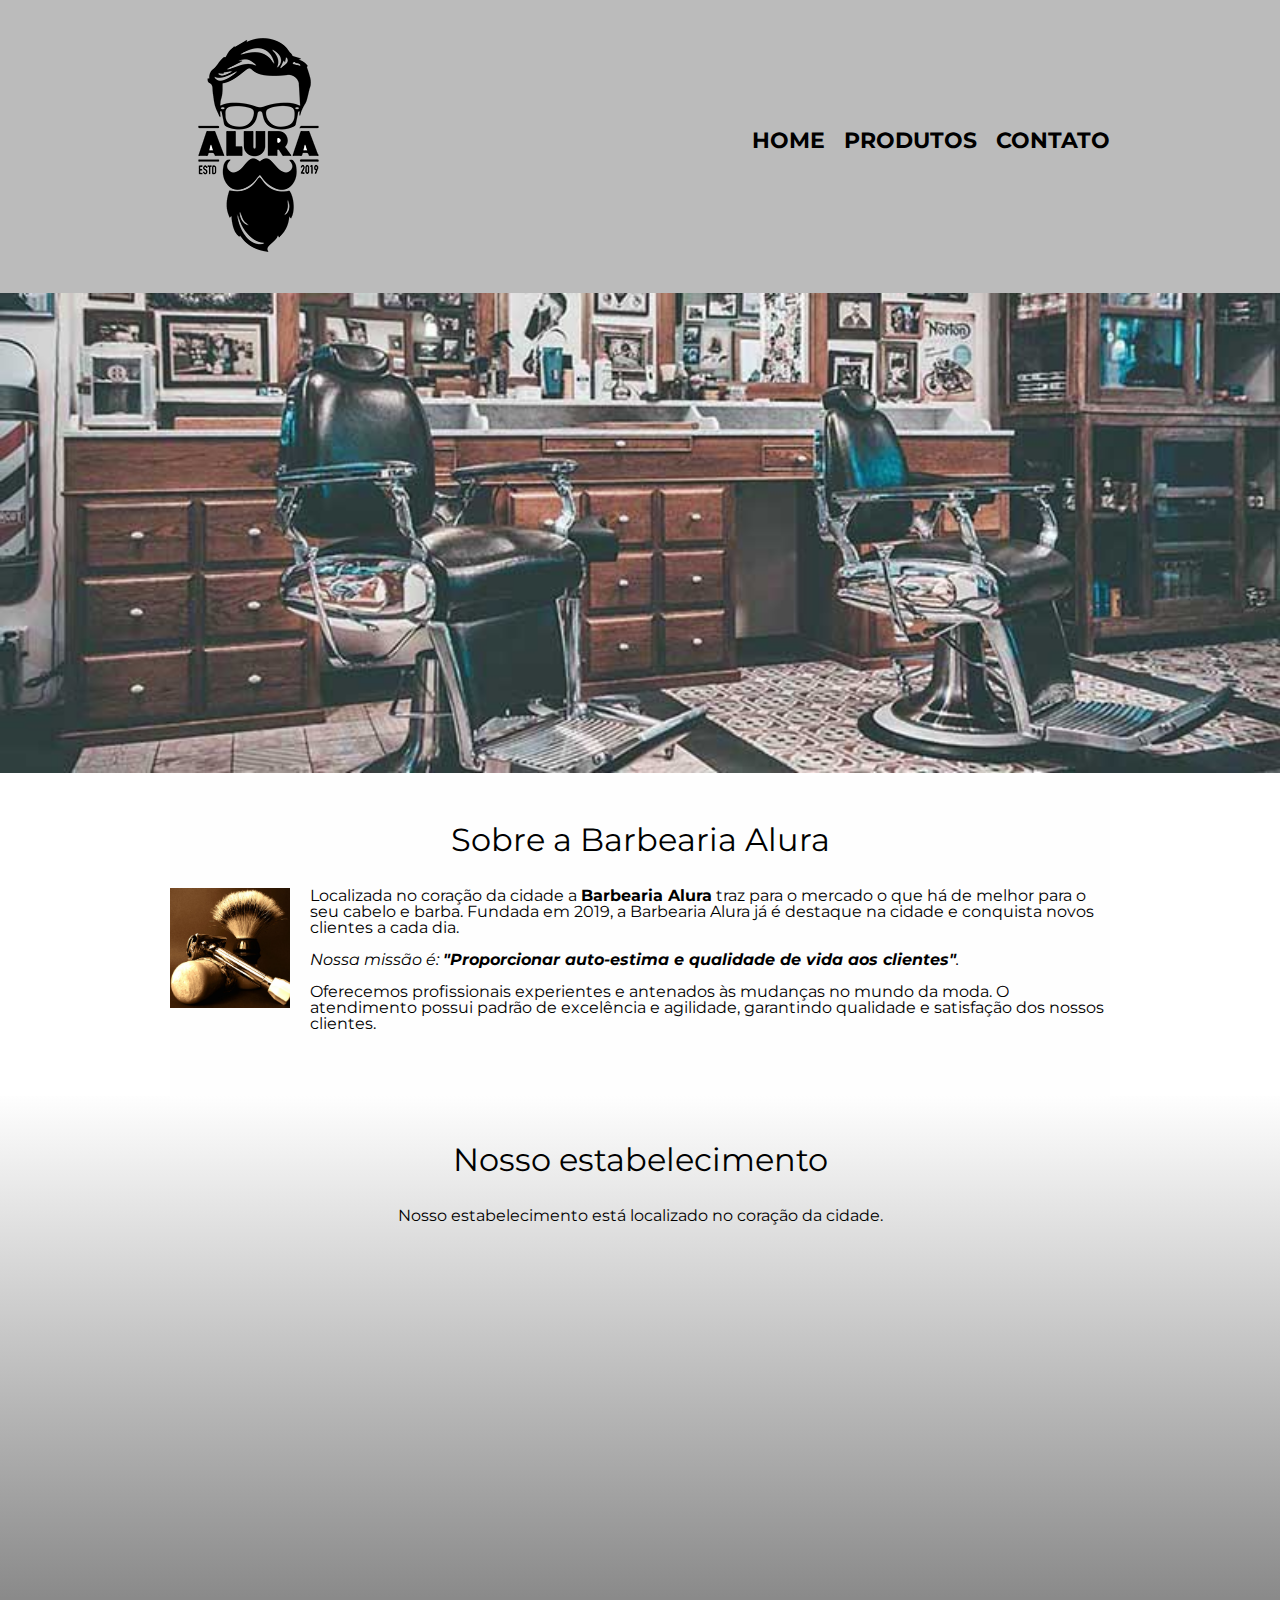
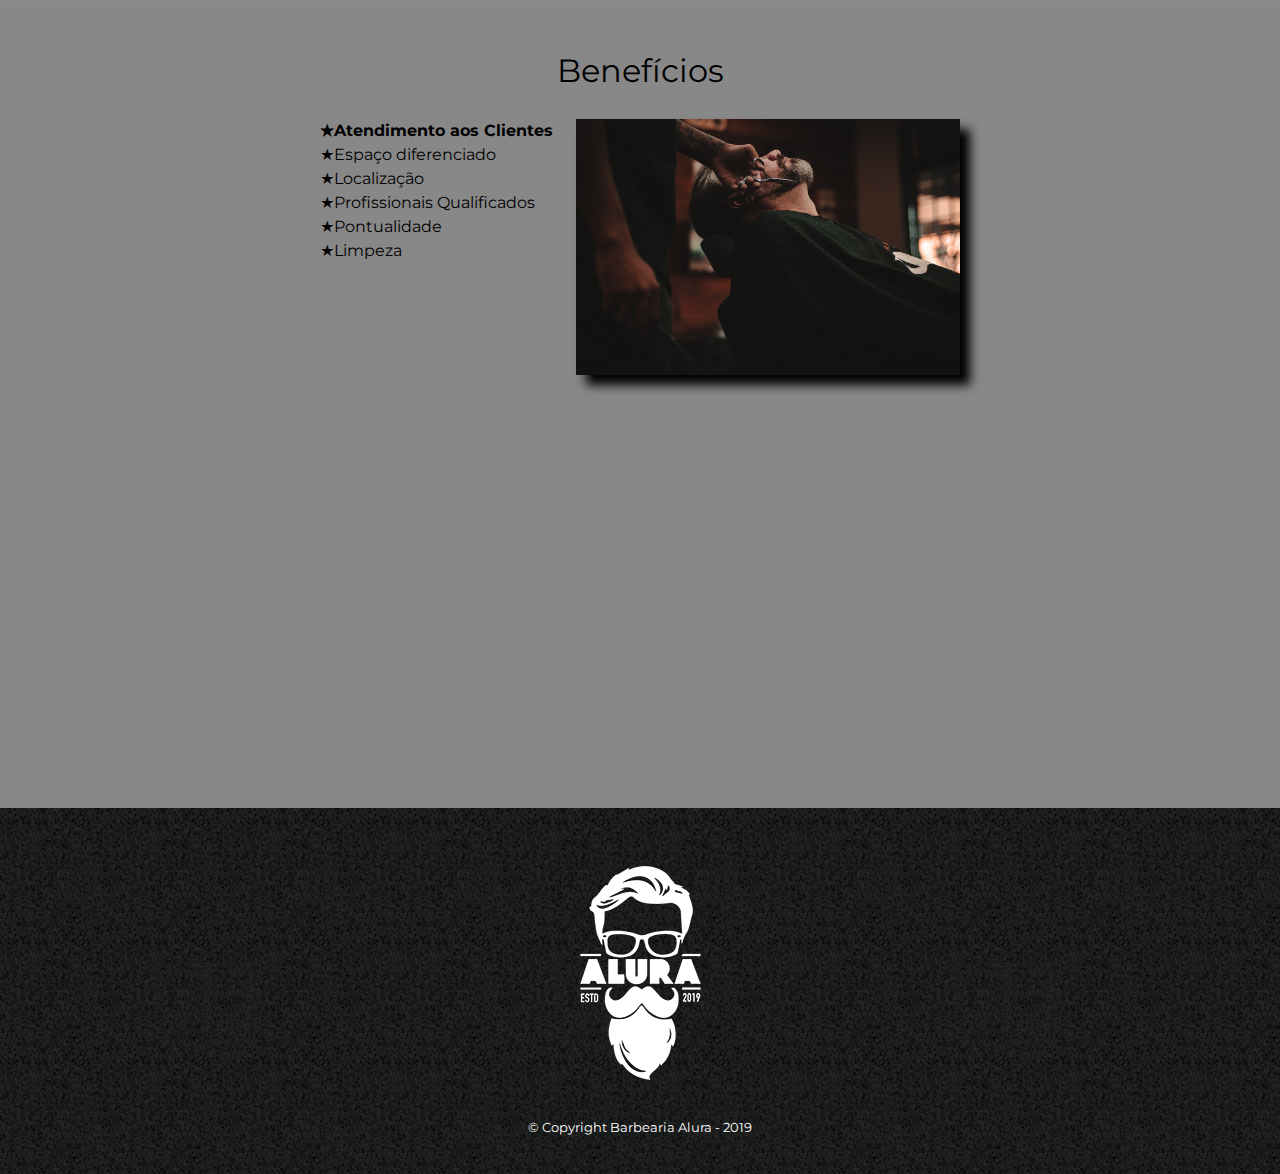
<file: index.html>
<!DOCTYPE html>
<html lang="pt-br">
  
  <head>
    <meta charset="UTF-8">
    <meta name="viewport" content="width=device-width">
    <title>Barbearia Alura</title>
    
    <link rel="stylesheet" href="./assets/css/reset.css">
    <link rel="stylesheet" href="./assets/css/style.css">
    <link href="https://fonts.googleapis.com/css?family=Montserrat&display=swap" rel="stylesheet">
  </head>

  <body>

    <header>
      <div class="caixa">
        <h1>
          <img src="./assets/img/logo.png" alt="logo">
        </h1>
    
        <nav>
          <ul>
            <li><a href="index.html">Home</a></li>
            <li><a href="produtos.html">Produtos</a></li>
            <li><a href="contato.html">Contato</a></li>
          </ul>
        </nav>
      </div>
    </header>

    <img class="banner" src="./assets/img/banner.jpg" alt="barbearia">
    
    <main>
      <section class="principal">
        <h2 class="titulo-principal">Sobre a Barbearia Alura</h2>

        <img class="utensilios" src="./assets/img/utensilios.jpg" alt="Utensílios de um barbeiro">

        <p>Localizada no coração da cidade a <strong>Barbearia Alura</strong> traz para o mercado o que há de melhor para o seu cabelo e barba. Fundada em 2019, a Barbearia Alura já é destaque na cidade e conquista novos clientes a cada dia.</p>
      
        <p id="missao"><em>Nossa missão é: <strong>"Proporcionar auto-estima e qualidade de vida aos clientes"</strong>.</em></p>
      
        <p>Oferecemos profissionais experientes e antenados às mudanças no mundo da moda. O atendimento possui padrão de excelência e agilidade, garantindo qualidade e satisfação dos nossos clientes.</p>
      </section>

      <section class="mapa">
        <h3 class="titulo-principal">Nosso estabelecimento</h3>
        <p>Nosso estabelecimento está localizado no coração da cidade.</p>
        <div class="mapa-conteudo">
          <iframe src="https://www.google.com/maps/embed?pb=!1m18!1m12!1m3!1d117006.39488152662!2d-46.7641678375!3d-23.5881948!2m3!1f0!2f0!3f0!3m2!1i1024!2i768!4f13.1!3m3!1m2!1s0x94ce5a2b2ed7f3a1%3A0xab35da2f5ca62674!2sAlura%20-%20Escola%20Online%20de%20Tecnologia!5e0!3m2!1spt-BR!2sbr!4v1672921583486!5m2!1spt-BR!2sbr" width="100%" height="300" style="border:0;" allowfullscreen="" loading="lazy" referrerpolicy="no-referrer-when-downgrade"></iframe>
        </div>
      </section>

      <section class="beneficios">
        <h3 class="titulo-principal">Benefícios</h3>

        <div class="conteudo-beneficios">
          <ul class="lista-beneficios">
            <li class="itens">Atendimento aos Clientes</li>
            <li class="itens">Espaço diferenciado</li>
            <li class="itens">Localização</li>
            <li class="itens">Profissionais Qualificados</li>
            <li class="itens">Pontualidade</li>
            <li class="itens">Limpeza</li>
          </ul><img src="./assets/img/beneficios.jpg" alt="beneficios" class="imagem-beneficios">
        </div>

        <div class="video">
          <iframe width="100%" height="315" src="https://www.youtube.com/embed/wcVVXUV0YUY" title="YouTube video player" frameborder="0" allow="accelerometer; autoplay; clipboard-write; encrypted-media; gyroscope; picture-in-picture; web-share" allowfullscreen></iframe>
        </div>
      </section>
    </main>

    <footer>
      <img src="./assets/img/logo-branco.png" alt="logo">
      <p class="copyright">&copy; Copyright Barbearia Alura - 2019</p>
    </footer>
  </body>

</html>
</file>
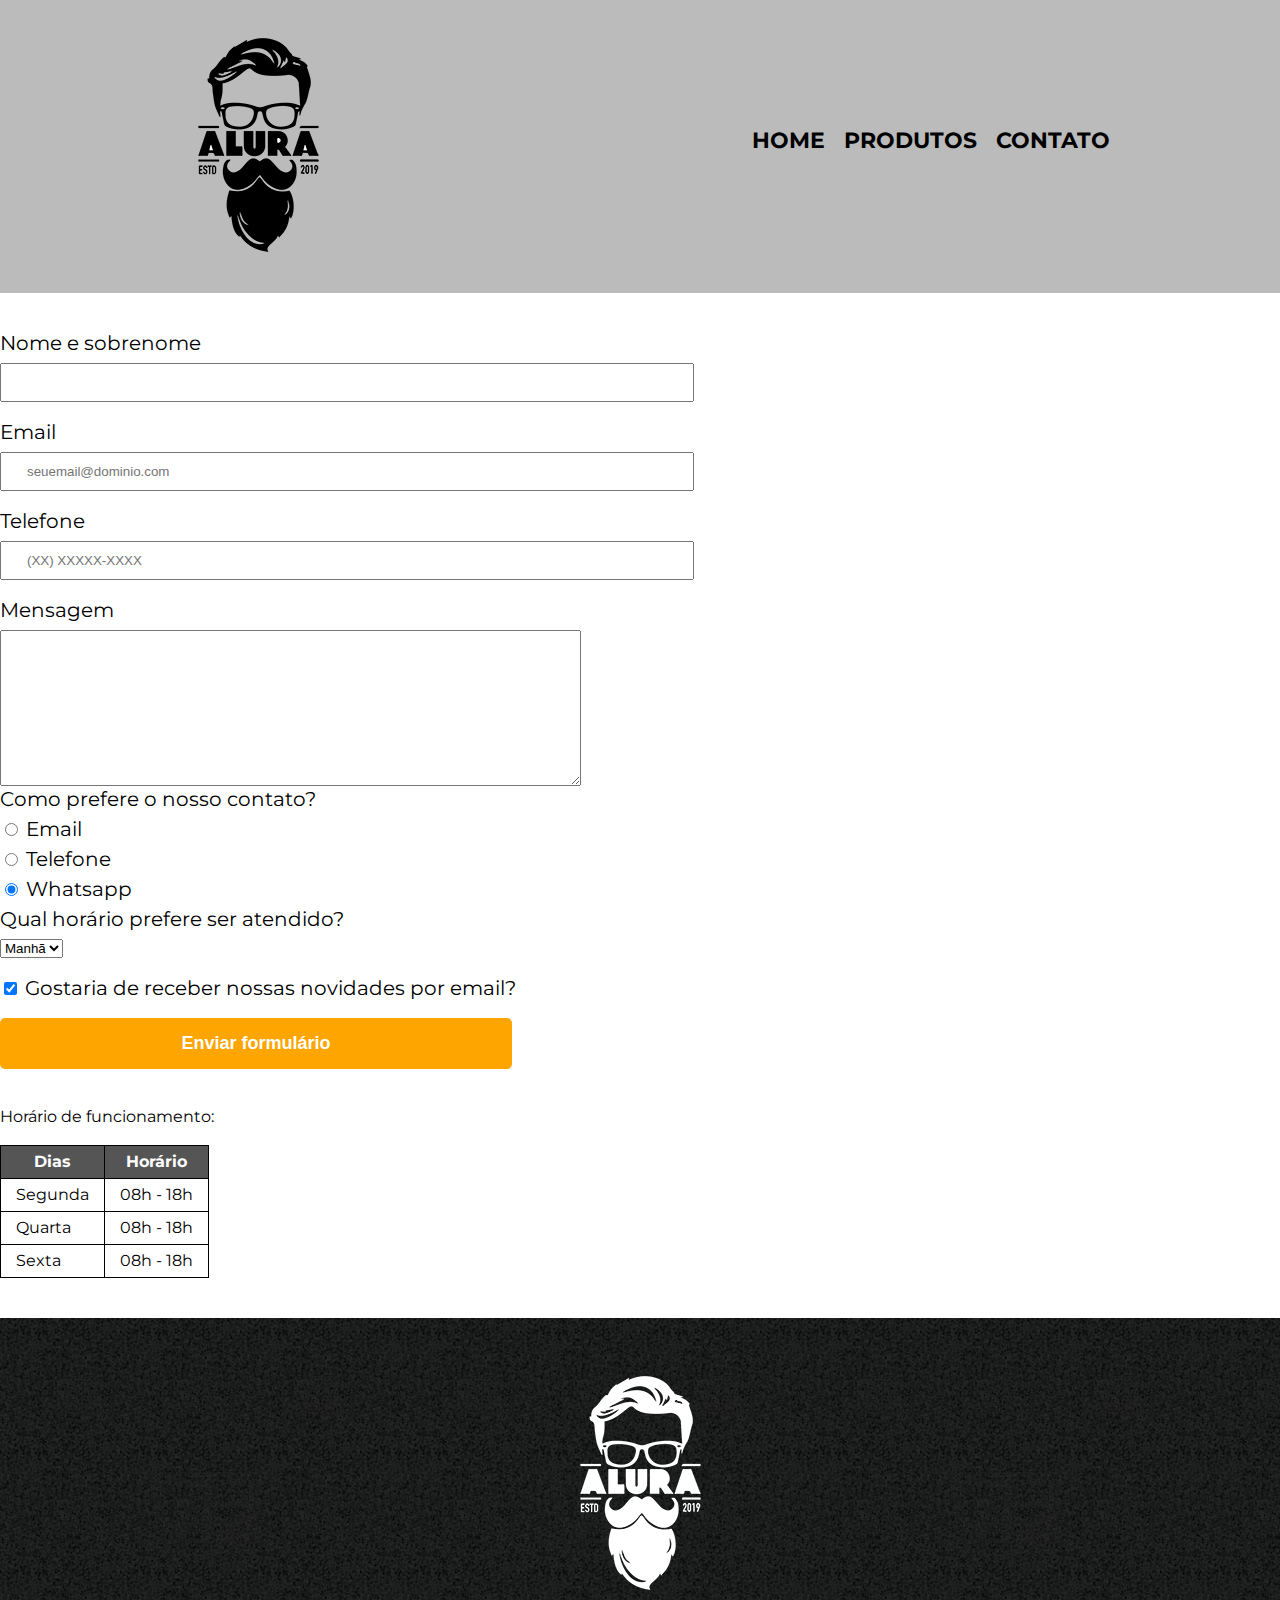
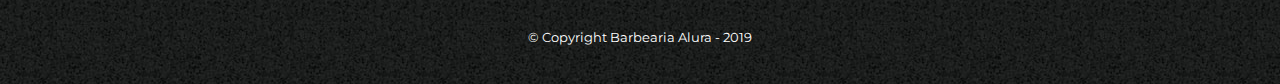
<file: contato.html>
<!DOCTYPE html>
<html lang="pt-br">
<head>
  <meta charset="UTF-8">
  <meta name="viewport" content="width=device-width">
  <title>Contato - Barbearia Alura</title>

  <link rel="stylesheet" href="./assets/css/reset.css">
  <link rel="stylesheet" href="./assets/css/style.css">
  <link href="https://fonts.googleapis.com/css?family=Montserrat&display=swap" rel="stylesheet">
</head>
<body>
  <header>
    <div class="caixa">
      <h1>
        <img src="./assets/img/logo.png" alt="Logo da Barbearia Alura">
      </h1>
  
      <nav>
        <ul>
          <li><a href="index.html">Home</a></li>
          <li><a href="produtos.html">Produtos</a></li>
          <li><a href="contato.html">Contato</a></li>
        </ul>
      </nav>
    </div>
  </header>

  <main>
    <form>
      <label for="nomeSobrenome">Nome e sobrenome</label>
      <input type="text" id="nomeSobrenome" class="input-padrao" required>

      <label for="email">Email</label>
      <input type="email" id="email" class="input-padrao" required placeholder="seuemail@dominio.com">

      <label for="telefone">Telefone</label>
      <input type="tel" id="telefone" class="input-padrao" required placeholder="(XX) XXXXX-XXXX">

      <label for="mensagem">Mensagem</label>
      <textarea cols="70" rows="10" id="mensagem" required></textarea>

      <fieldset>
        <legend>Como prefere o nosso contato?</legend>
        <label for="radio-email">
          <input type="radio" name="contato" value="email" id="radio-email">
          Email
          </label>
        
        <label for="radio-telefone">
          <input type="radio" name="contato" value="telefone" id="radio-telefone">
          Telefone
          </label>
        
        <label for="radio-whatsapp">
          <input type="radio" name="contato" value="whatsapp" id="radio-whatsapp" checked>
          Whatsapp
        </label> 
      </fieldset>

      <fieldset>  
        <legend>Qual horário prefere ser atendido?</legend>
        <select>
          <option>Manhã</option>
          <option>Tarde</option>
          <option>Noite</option>
        </select>
      </fieldset>

        <label class="checkbox">
          <input type="checkbox" checked>
          Gostaria de receber nossas novidades por email?
        </label>
      
      <input type="submit" value="Enviar formulário" class="enviar">
    </form>

    <table>
      <p>Horário de funcionamento:</p>
      <thead>
        <tr>
          <th>Dias</th>
          <th>Horário</th>
        </tr>
      </thead>
      <tbody>
        <tr>
          <td>Segunda</td>
          <td>08h - 18h</td>
        </tr>
        <tr>
          <td>Quarta</td>
          <td>08h - 18h</td>
        </tr>
        <tr>
          <td>Sexta</td>
          <td>08h - 18h</td>
        </tr>
      </tbody>
    </table>    






     
     

  </main>
  
  <footer>
    <img src="./assets/img/logo-branco.png" alt="Logo da Barbearia Alura">
    <p class="copyright">&copy; Copyright Barbearia Alura - 2019</p>
  </footer>

</body>
</html>
</file>
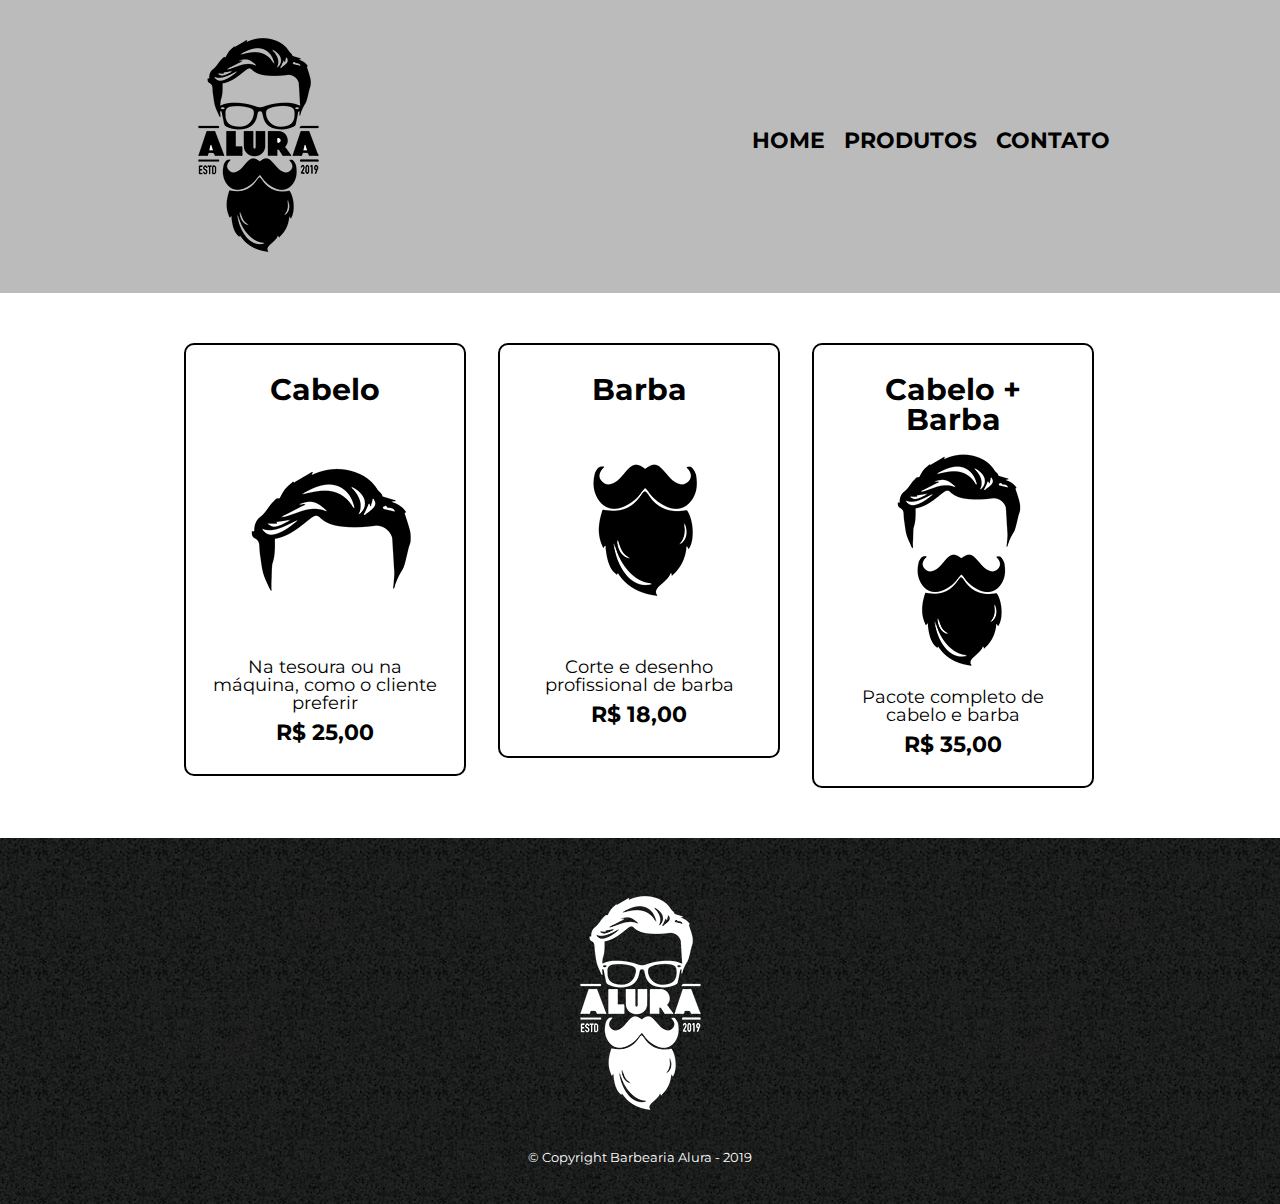
<file: produtos.html>
<!DOCTYPE html>
<html lang="pt-br">
<head>
  <meta charset="UTF-8">
  <meta name="viewport" content="width=device-width">
  <title>Produtos - Barbearia Alura</title>

  <link rel="stylesheet" href="./assets/css/reset.css">
  <link rel="stylesheet" href="./assets/css/style.css">
  <link href="https://fonts.googleapis.com/css?family=Montserrat&display=swap" rel="stylesheet">
</head>
<body>
  <header>
    <div class="caixa">
      <h1>
        <img src="./assets/img/logo.png" alt="logo">
      </h1>
  
      <nav>
        <ul>
          <li><a href="index.html">Home</a></li>
          <li><a href="produtos.html">Produtos</a></li>
          <li><a href="contato.html">Contato</a></li>
        </ul>
      </nav>
    </div>
  </header>

  <main>
    <ul class="produtos">
      <li>
        <h2>Cabelo</h2>
        <img src="./assets/img/cabelo.jpg" alt="cabelo">
        <p class="produto-descricao">Na tesoura ou na máquina, como o cliente preferir</p>
        <p class="produto-preco">R$ 25,00</p>
      </li>
      <li>
        <h2>Barba</h2>
        <img src="./assets/img/barba.jpg" alt="barba">
        <p class="produto-descricao">Corte e desenho profissional de barba</p>
        <p class="produto-preco">R$ 18,00</p>
      </li>
      <li>
        <h2>Cabelo + Barba</h2>
        <img src="./assets/img/cabelo+barba.jpg" alt="cabelo+barba">
        <p class="produto-descricao">Pacote completo de cabelo e barba</p>
        <p class="produto-preco">R$ 35,00</p>
      </li>
    </ul>
  </main>

  <footer>
    <img src="./assets/img/logo-branco.png" alt="logo">
    <p class="copyright">&copy; Copyright Barbearia Alura - 2019</p>
  </footer>

</body>
</html>
</file>
<file: assets/css/style.css>
body {
  font-family: 'Montserrat', sans-serif;
}

header {
  background: #BBBBBB;
  padding: 20px 0;
}

.caixa {
  position: relative;
  width: 940px;
  margin: 0 auto;
}

nav {
  position: absolute;
  top: 110px;
  right: 0;
}

nav li {
  display: inline;
  margin: 0 0 0 15px;
}

nav a {
  text-transform: uppercase;
  color: #000000;
  font-weight: bold;
  font-size: 22px;
  text-decoration: none;
}

nav a:hover {
  color: #C78C19;
  text-decoration: underline;
}

.produtos {
  width: 940px;
  margin: 0 auto;
  padding: 50px 0;
}

.produtos li {
  display: inline-block;
  text-align: center;
  width: 30%;
  margin: 0 1.5%;
  padding: 30px 20px;
  box-sizing: border-box;
  vertical-align: top;
  border: 2px solid #000000;
  border-radius: 10px;
}

.produtos li:hover {
  border-color: #C78C19;
}

.produtos li:active {
  border-color: #088C19;
}

.produtos li:hover h2 {
  font-size: 35px;
}

.produtos h2 {
  font-size: 30px;
  font-weight: bold;
}

.produto-descricao {
  font-size: 18px;
}

.produto-preco {
  font-size: 22px;
  font-weight: bold;
  margin-top: 10px;
}

footer {
  text-align: center;
  background: url("../img/bg.jpg");
  padding: 40px 0;
}

.copyright {
  color: #FFFFFF;
  font-size: 13px;
  margin: 20px 0 0;
}


/* css da página de contato */

form {
  margin: 40px 0;
}

form label, form legend {
  display: block;
  font-size: 20px;
  margin: 0 0 10px;
}

.input-padrao {
  display: block;
  margin: 0 0 20px;
  padding: 10px 25px;
  width: 50%;
}

.checkbox {
  margin: 20px 0;
}

.enviar {
  width: 40%;
  padding: 15px 0;
  background: orange;
  color: #FFFFFF;
  font-size: 18px;
  font-weight: bold;
  border: none;
  border-radius: 5px;
  transition: 1s all;
  cursor: pointer;
}

.enviar:hover {
  background: darkorange;
  transform: scale(1.2);
}

table {
  margin: 20px 0 40px;
}

thead {
  background: #555555;
  color: white;
  font-weight: bold;
}

td, th {
  border: 1px solid #000000;
  padding: 8px 15px;
}

/* css da página inicial */
.banner {
  width: 100%;
}

.titulo-principal {
  text-align: center;
  font-size: 2em;
  margin: 0 0 1em;
  clear: left;
}

.principal {
  padding: 3em 0;
  background: #FEFEFE;
  width: 940px;
  margin: 0 auto;
}

.principal p {
  margin: 0 0 1em;
}

.principal strong {
  font-weight: bold;
}

.principal em {
  font-style: italic;
}

.utensilios {
  width: 120px;
  float: left;
  margin: 0 20px 20px 0;
}

.mapa {
  padding: 3em 0;
  background: linear-gradient(#FEFEFE, #888888);
}

.mapa p {
  margin: 0 0 2em;
  text-align: center;
}

.mapa-conteudo {
  width: 940px;
  margin: 0 auto;
}

.beneficios {
  padding: 3em 0;
  background: #888888;
}

.conteudo-beneficios {
  width: 640px;
  margin: 0 auto;
}

.lista-beneficios {
  width: 40%;
  display: inline-block;
  vertical-align: top;
}

.itens{
  line-height: 1.5;
}

.itens:first-child {
  font-weight: bold;
}

.itens:before {
  content: "★";
}

.imagem-beneficios {
  width: 60%;
  opacity: 1;
  transition: 400ms;
  box-shadow: 10px 10px 10px 0 #000000;
}

.imagem-beneficios:hover {
  opacity: 0.3;
}

.video {
  width: 560px;
  margin: 2em auto;
}



@media screen and (max-width: 480px) {
  .caixa {
    width: auto;
  }
   
  .principal, .conteudo-beneficios, .mapa-conteudo, .video, .produtos, textarea {
    width: 90%;
  }

  h1 {
    text-align: center;
  }

  nav {
    position: static;
  }

  .lista-beneficios, .imagem-beneficios {
    width: 100%;
  }

  .produtos li {
    margin: 1.5% 0;
    width: 100%;
  }

  form, table, form + p, .enviar:hover {
    margin-left: 15px; 
  }

  table, fieldset {
    margin-top: 10px;
  }
  .enviar {
    width: 60%;
  }
}
</file>
